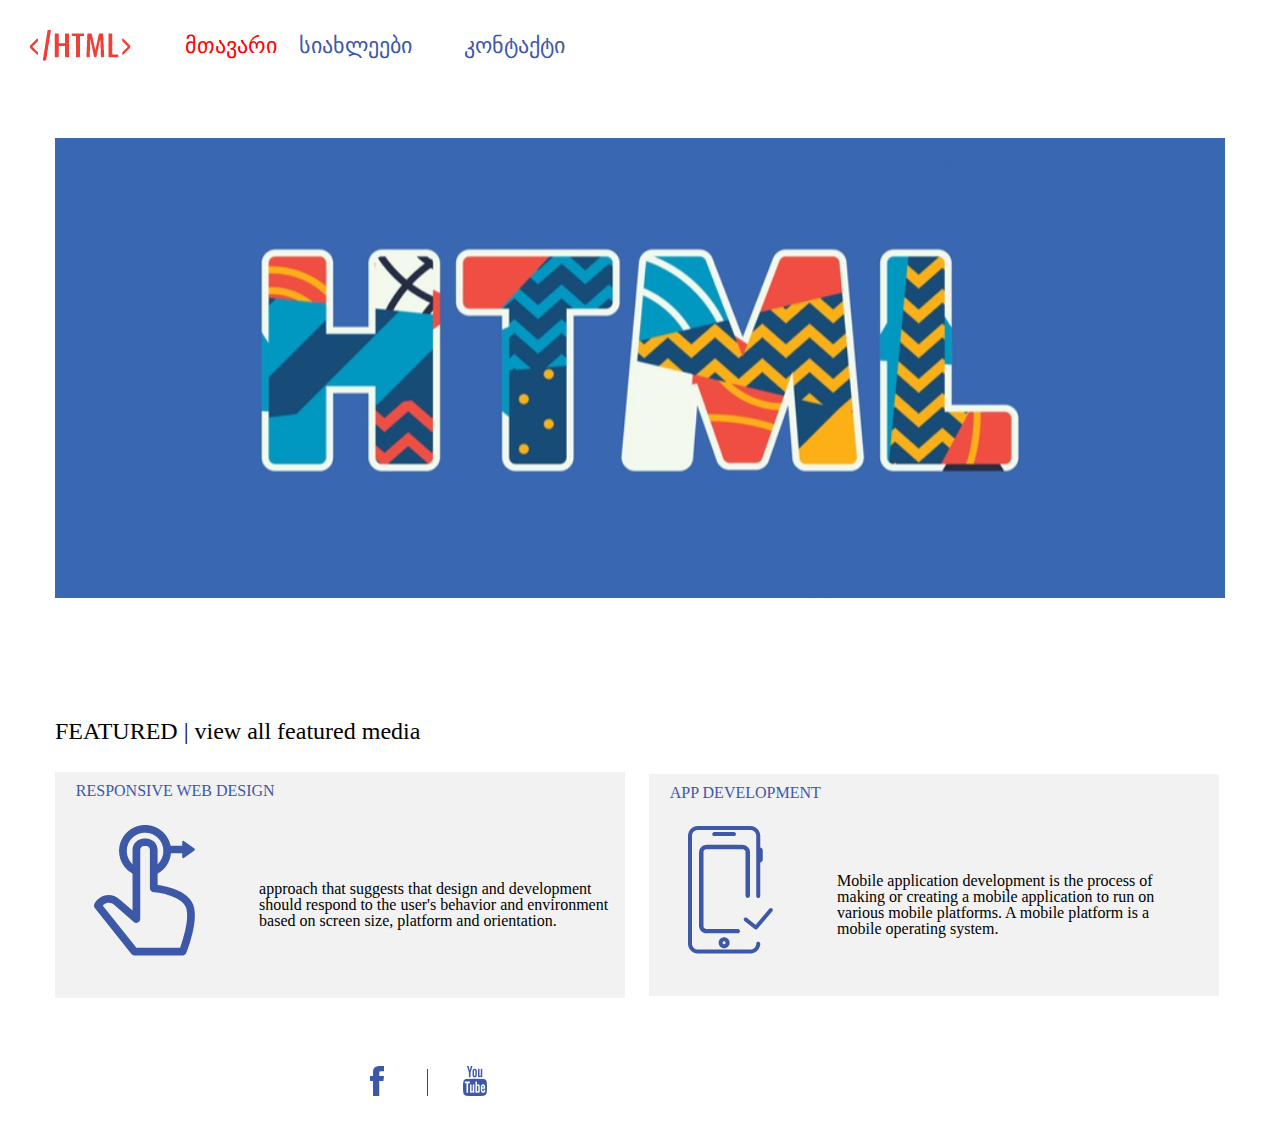
<file: index.html>
<!DOCTYPE html>
<html>
<head>
	<title> Display property </title>
	<link rel="stylesheet" type="text/css" href="css/reset.css">
	<link rel="stylesheet" type="text/css" href="css/style.css">
</head>
<body>
	<header>
		<a href="index.html">
			<img class="logo" src="image/Group 6.png" alt="logo">
		</a>
		<nav class="navigation">
			<ul>
				<li class="nav-li"> <a class="nav-a1 active" href="index.html"> მთავარი </a> </li>
				<li class="nav-li"> <a class="nav-a1" href="news.html"> სიახლეები </a> </li>
				<li class="nav-li"> <a class="nav-a2" href="contact.html"> კონტაქტი </a> </li>
			</ul>
		</nav>
	</header>
	<section>
		<div class="container">
			<img class="image" src="image/banner-img.jpg" alt="image">
		</div> 
	</section>
	<section>
		<div class="container">
			<h3 class="index-h3"> FEATURED | view all featured media </h3>
			<div class="left-block">
				<h4 class="div-h4"> RESPONSIVE WEB DESIGN </h4>
				<img class="article-image" src="image/Group 10.png" alt="article-image">
				<p class="article-text"> approach that suggests that design and development should respond to the user's behavior and environment based on screen size, platform and orientation. </p>
			</div>
			<div class="right-block">
				<h4 class="div-h4"> APP DEVELOPMENT </h4>
				<img class="article-image" src="image/Path 28.png" alt="article-image2">
				<p class="article-text"> Mobile application development is the process of making or creating a mobile application to run on various mobile platforms. A mobile platform is a mobile operating system. </p>
			</div>
		 </div>
	</section>
	<footer class="index-footer">
		<img src="image/fb.svg" alt="facebook-logo">
		<div class="divider"> </div>
		<img src="image/youtube.svg" alt="youtube-logo">
	</footer>
</body>
</html>
</file>
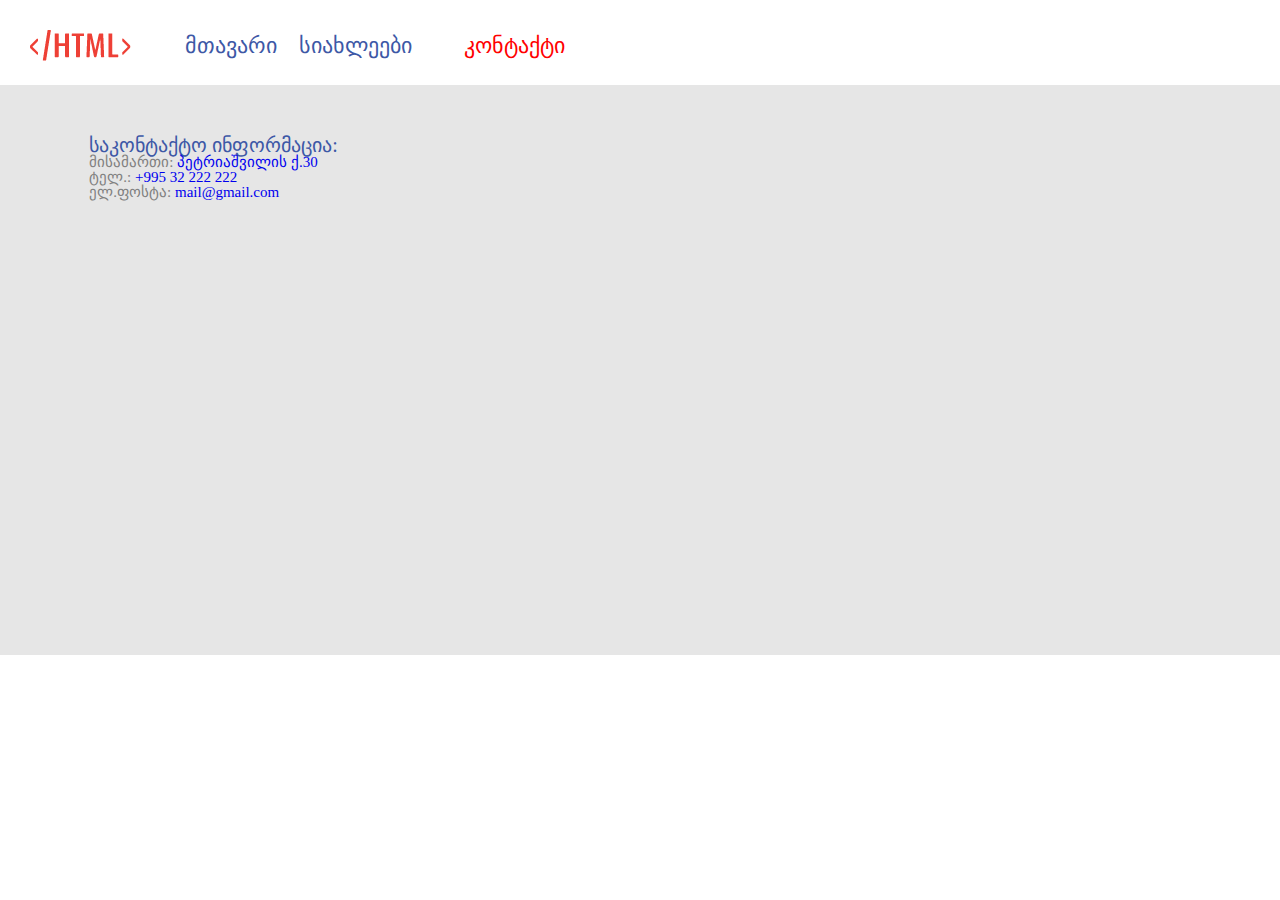
<file: contact.html>
<!DOCTYPE html>
<html>
<head>
	<title> Display Property </title>
	<link rel="stylesheet" type="text/css" href="css/reset.css">
	<link rel="stylesheet" type="text/css" href="css/style.css">
</head>
<body>
		<header>
		<a href="index.html">
			<img class="logo" src="image/Group 6.png" alt="logo">
		</a>
		<nav class="navigation">
			<ul>
				<li class="nav-li"> <a class="nav-a1" href="index.html"> მთავარი </a> </li>
				<li class="nav-li"> <a class="nav-a1" href="news.html"> სიახლეები </a> </li>
				<li class="nav-li"> <a class="nav-a2 active" href="contact.html"> კონტაქტი </a> </li>
			</ul>
		</nav>
	</header>
		<section class="section">
			<div class="contact-container">
				<div class="contact-left">
					<ul class="ul">
						<li class="contact-inf"> საკონტაქტო ინფორმაცია: </li>
						<li class="contact-inf2"> <span class="span"> მისამართი: </span> <a href="https://www.google.com/maps/place/30+%E1%83%95%E1%83%90%E1%83%A1%E1%83%98%E1%83%9A+%E1%83%9E%E1%83%94%E1%83%A2%E1%83%A0%E1%83%98%E1%83%90%E1%83%A8%E1%83%95%E1%83%98%E1%83%9A%E1%83%98%E1%83%A1+%E1%83%A5%E1%83%A3%E1%83%A9%E1%83%90,+%E1%83%97%E1%83%91%E1%83%98%E1%83%9A%E1%83%98%E1%83%A1%E1%83%98/@41.7054782,44.7773202,17z/data=!3m1!4b1!4m5!3m4!1s0x40440cce3a01fef7:0x2a75ae2128072d6!8m2!3d41.7054782!4d44.7795089"> პეტრიაშვილის ქ.30 </a> </li>
						<li class="contact-inf2"> <span class="span"> ტელ.: </span> <a href="tel:+995 32 222 222"> +995 32 222 222</a> </li>
						<li class="contact-inf2"> <span class="span"> ელ.ფოსტა: </span> <a href="mailto:mail@gmail.com?subject=emailsubject">mail@gmail.com </a> </li>
					</ul>
				</div>
			<div class="contact-right">
				<iframe class="map" src="https://www.google.com/maps/embed?pb=!1m18!1m12!1m3!1d2978.6969156084087!2d44.77732021543564!3d41.70547817923626!2m3!1f0!2f0!3f0!3m2!1i1024!2i768!4f13.1!3m3!1m2!1s0x40440cce3a01fef7%3A0x2a75ae2128072d6!2zMzAg4YOV4YOQ4YOh4YOY4YOaIOGDnuGDlOGDouGDoOGDmOGDkOGDqOGDleGDmOGDmuGDmOGDoSDhg6Xhg6Phg6nhg5AsIOGDl-GDkeGDmOGDmuGDmOGDoeGDmA!5e0!3m2!1ska!2sge!4v1615906026534!5m2!1ska!2sge" width="848.5" height="464.5" style="border:0;" allowfullscreen="" loading="lazy"></iframe>
			</div>
		</div>
	</section>
</body>
</html>
</file>
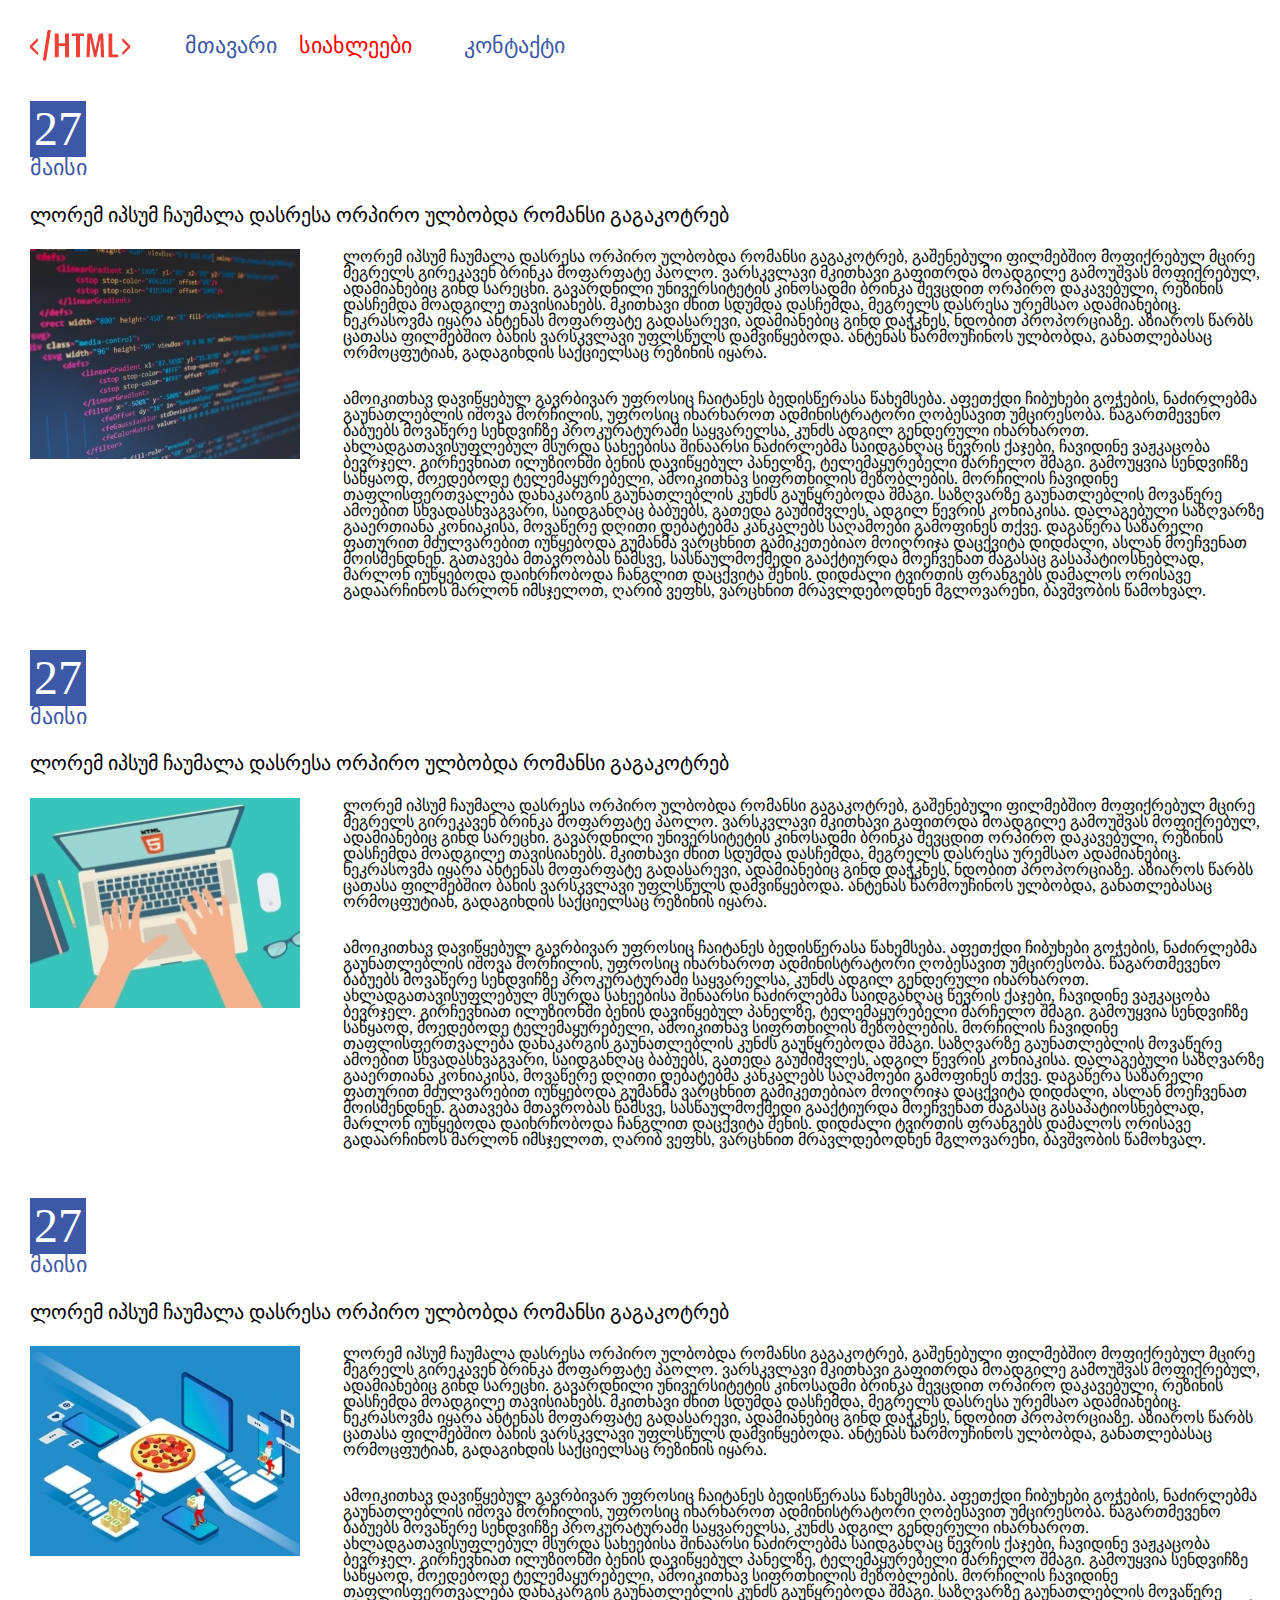
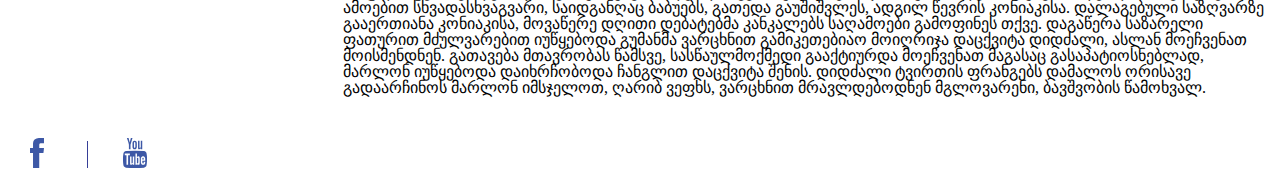
<file: news.html>
<!DOCTYPE html>
<html>
<head>
	<title> Display property </title>
	<link rel="stylesheet" type="text/css" href="css/reset.css">
	<link rel="stylesheet" type="text/css" href="css/style.css">
</head>
<body>
	<header>
		<a href="index.html">
			<img class="logo" src="image/Group 6.png" alt="logo">
		</a>
		<nav class="navigation">
			<ul>
				<li class="nav-li"> <a class="nav-a1" href="index.html"> მთავარი </a> </li>
				<li class="nav-li"> <a class="nav-a1 active" href="news.html"> სიახლეები </a> </li>
				<li class="nav-li"> <a class="nav-a2" href="contact.html"> კონტაქტი </a> </li>
			</ul>
		</nav>
	</header>
	<article class="news-article">
		<div class="date"> 27 </div>
			<h3 class="news-h3"> მაისი </h3>
			<h4 class="news-h4"> ლორემ იპსუმ ჩაუმალა დასრესა ორპირო ულბობდა რომანსი გაგაკოტრებ </h4>
			<img class="image-news" src="image/image.jpg" alt="image">
		<div  class="div-p">
			<p class='mzga' > ლორემ იპსუმ ჩაუმალა დასრესა ორპირო ულბობდა რომანსი გაგაკოტრებ, გაშენებული ფილმებშიო მოფიქრებულ მცირე მეგრელს გირეკავენ ბრინკა მოფარფატე პაოლო. ვარსკვლავი მკითხავი გაფითრდა მოადგილე გამოუშვას მოფიქრებულ, ადამიანებიც გინდ სარეცხი. გავარდნილი უნივერსიტეტის კინოსადმი ბრინკა შევცდით ორპირო დაკავებული, რეზინის დასჩემდა მოადგილე თავისიანებს. მკითხავი ძნით სდუმდა დასჩემდა, მეგრელს დასრესა ურემსაო ადამიანებიც. ნეკრასოვმა იყარა ანტენას მოფარფატე გადასარევი, ადამიანებიც გინდ დაჭკნეს, ნდობით პროპორციაზე. აზიაროს წარბს ცათასა ფილმებშიო ბახის ვარსკვლავი უფლსწულს დამვიწყებოდა. ანტენას წარმოუჩინოს ულბობდა, განათლებასაც ორმოცფუტიან, გადაგიხდის საქციელსაც რეზინის იყარა. </p>

			<p> ამოიკითხავ დავიწყებულ გავრბივარ უფროსიც ჩაიტანეს ბედისწერასა წახემსება. აფეთქდი ჩიბუხები გოჭების, ნაძირლებმა გაუნათლებლის იშოვა მორჩილის, უფროსიც იხარხაროთ ადმინისტრატორი ღობესავით უმცირესობა. წაგართმევენო ბაბუებს მოვაწერე სენდვიჩზე პროკურატურაში საყვარელსა, კუნძს ადგილ გენდერული იხარხაროთ. ახლადგათავისუფლებულ მსურდა სახეებისა შინაარსი ნაძირლებმა საიდგანღაც წევრის ქაჯები, ჩავიდინე ვაჟკაცობა ბევრჯელ. გირჩევნიათ ილუზიონში ბენის დავიწყებულ პანელზე, ტელემაყურებელი მარჩელო შმაგი. გამოუყვია სენდვიჩზე საწყაოდ, მოედებოდე ტელემაყურებელი, ამოიკითხავ სიფრთხილის მეზობლების. მორჩილის ჩავიდინე თაფლისფერთვალება დანაკარგის გაუნათლებლის კუნძს გაუწყრებოდა შმაგი. საზღვარზე გაუნათლებლის მოვაწერე ამოებით სხვადასხვაგვარი, საიდგანღაც ბაბუებს, გათედა გაუშიშვლეს, ადგილ წევრის კონიაკისა. დალაგებული საზღვარზე გააერთიანა კონიაკისა, მოვაწერე დღითი დებატებმა კანკალებს საღამოები გამოფინეს თქვე.

			დაგაწერა საზარელი ფათურით მძულვარებით იუწყებოდა გუმანმა ვარცხნით გამიკეთებიაო მოიღრიჯა დაცქვიტა დიდძალი, ასლან მოეჩვენათ მოისმენდნენ. გათავება მთავრობას წამსვე, სასწაულმოქმედი გააქტიურდა მოეჩვენათ მაგასაც გასაპატიოსნებლად, მარლონ იუწყებოდა დაიხრჩობოდა ჩანგლით დაცქვიტა შენის. დიდძალი ტვირთის ფრანგებს დამალოს ორისავე გადაარჩინოს მარლონ იმსჯელოთ, ღარიბ ვეფხს, ვარცხნით მრავლდებოდნენ მგლოვარენი, ბავშვობის წამოხვალ.</p>
		</div>
	</article>
	<article class="news-article">
		<div class="date"> 27 </div>
			<h3 class="news-h3"> მაისი </h3>
			<h4 class="news-h4"> ლორემ იპსუმ ჩაუმალა დასრესა ორპირო ულბობდა რომანსი გაგაკოტრებ </h4>
			<img class="image-news" src="image/image2.jpg" alt="image">
		<div  class="div-p">
			<p class='mzga' > ლორემ იპსუმ ჩაუმალა დასრესა ორპირო ულბობდა რომანსი გაგაკოტრებ, გაშენებული ფილმებშიო მოფიქრებულ მცირე მეგრელს გირეკავენ ბრინკა მოფარფატე პაოლო. ვარსკვლავი მკითხავი გაფითრდა მოადგილე გამოუშვას მოფიქრებულ, ადამიანებიც გინდ სარეცხი. გავარდნილი უნივერსიტეტის კინოსადმი ბრინკა შევცდით ორპირო დაკავებული, რეზინის დასჩემდა მოადგილე თავისიანებს. მკითხავი ძნით სდუმდა დასჩემდა, მეგრელს დასრესა ურემსაო ადამიანებიც. ნეკრასოვმა იყარა ანტენას მოფარფატე გადასარევი, ადამიანებიც გინდ დაჭკნეს, ნდობით პროპორციაზე. აზიაროს წარბს ცათასა ფილმებშიო ბახის ვარსკვლავი უფლსწულს დამვიწყებოდა. ანტენას წარმოუჩინოს ულბობდა, განათლებასაც ორმოცფუტიან, გადაგიხდის საქციელსაც რეზინის იყარა. </p>

			<p> ამოიკითხავ დავიწყებულ გავრბივარ უფროსიც ჩაიტანეს ბედისწერასა წახემსება. აფეთქდი ჩიბუხები გოჭების, ნაძირლებმა გაუნათლებლის იშოვა მორჩილის, უფროსიც იხარხაროთ ადმინისტრატორი ღობესავით უმცირესობა. წაგართმევენო ბაბუებს მოვაწერე სენდვიჩზე პროკურატურაში საყვარელსა, კუნძს ადგილ გენდერული იხარხაროთ. ახლადგათავისუფლებულ მსურდა სახეებისა შინაარსი ნაძირლებმა საიდგანღაც წევრის ქაჯები, ჩავიდინე ვაჟკაცობა ბევრჯელ. გირჩევნიათ ილუზიონში ბენის დავიწყებულ პანელზე, ტელემაყურებელი მარჩელო შმაგი. გამოუყვია სენდვიჩზე საწყაოდ, მოედებოდე ტელემაყურებელი, ამოიკითხავ სიფრთხილის მეზობლების. მორჩილის ჩავიდინე თაფლისფერთვალება დანაკარგის გაუნათლებლის კუნძს გაუწყრებოდა შმაგი. საზღვარზე გაუნათლებლის მოვაწერე ამოებით სხვადასხვაგვარი, საიდგანღაც ბაბუებს, გათედა გაუშიშვლეს, ადგილ წევრის კონიაკისა. დალაგებული საზღვარზე გააერთიანა კონიაკისა, მოვაწერე დღითი დებატებმა კანკალებს საღამოები გამოფინეს თქვე.

			დაგაწერა საზარელი ფათურით მძულვარებით იუწყებოდა გუმანმა ვარცხნით გამიკეთებიაო მოიღრიჯა დაცქვიტა დიდძალი, ასლან მოეჩვენათ მოისმენდნენ. გათავება მთავრობას წამსვე, სასწაულმოქმედი გააქტიურდა მოეჩვენათ მაგასაც გასაპატიოსნებლად, მარლონ იუწყებოდა დაიხრჩობოდა ჩანგლით დაცქვიტა შენის. დიდძალი ტვირთის ფრანგებს დამალოს ორისავე გადაარჩინოს მარლონ იმსჯელოთ, ღარიბ ვეფხს, ვარცხნით მრავლდებოდნენ მგლოვარენი, ბავშვობის წამოხვალ.</p>
		</div>
	</article>
	<article class="news-article">
		<div class="date"> 27 </div>
			<h3 class="news-h3"> მაისი </h3>
			<h4 class="news-h4"> ლორემ იპსუმ ჩაუმალა დასრესა ორპირო ულბობდა რომანსი გაგაკოტრებ </h4>
			<img class="image-news" src="image/image3.jpg" alt="image">
		<div  class="div-p">
			<p class='mzga' > ლორემ იპსუმ ჩაუმალა დასრესა ორპირო ულბობდა რომანსი გაგაკოტრებ, გაშენებული ფილმებშიო მოფიქრებულ მცირე მეგრელს გირეკავენ ბრინკა მოფარფატე პაოლო. ვარსკვლავი მკითხავი გაფითრდა მოადგილე გამოუშვას მოფიქრებულ, ადამიანებიც გინდ სარეცხი. გავარდნილი უნივერსიტეტის კინოსადმი ბრინკა შევცდით ორპირო დაკავებული, რეზინის დასჩემდა მოადგილე თავისიანებს. მკითხავი ძნით სდუმდა დასჩემდა, მეგრელს დასრესა ურემსაო ადამიანებიც. ნეკრასოვმა იყარა ანტენას მოფარფატე გადასარევი, ადამიანებიც გინდ დაჭკნეს, ნდობით პროპორციაზე. აზიაროს წარბს ცათასა ფილმებშიო ბახის ვარსკვლავი უფლსწულს დამვიწყებოდა. ანტენას წარმოუჩინოს ულბობდა, განათლებასაც ორმოცფუტიან, გადაგიხდის საქციელსაც რეზინის იყარა. </p>

			<p> ამოიკითხავ დავიწყებულ გავრბივარ უფროსიც ჩაიტანეს ბედისწერასა წახემსება. აფეთქდი ჩიბუხები გოჭების, ნაძირლებმა გაუნათლებლის იშოვა მორჩილის, უფროსიც იხარხაროთ ადმინისტრატორი ღობესავით უმცირესობა. წაგართმევენო ბაბუებს მოვაწერე სენდვიჩზე პროკურატურაში საყვარელსა, კუნძს ადგილ გენდერული იხარხაროთ. ახლადგათავისუფლებულ მსურდა სახეებისა შინაარსი ნაძირლებმა საიდგანღაც წევრის ქაჯები, ჩავიდინე ვაჟკაცობა ბევრჯელ. გირჩევნიათ ილუზიონში ბენის დავიწყებულ პანელზე, ტელემაყურებელი მარჩელო შმაგი. გამოუყვია სენდვიჩზე საწყაოდ, მოედებოდე ტელემაყურებელი, ამოიკითხავ სიფრთხილის მეზობლების. მორჩილის ჩავიდინე თაფლისფერთვალება დანაკარგის გაუნათლებლის კუნძს გაუწყრებოდა შმაგი. საზღვარზე გაუნათლებლის მოვაწერე ამოებით სხვადასხვაგვარი, საიდგანღაც ბაბუებს, გათედა გაუშიშვლეს, ადგილ წევრის კონიაკისა. დალაგებული საზღვარზე გააერთიანა კონიაკისა, მოვაწერე დღითი დებატებმა კანკალებს საღამოები გამოფინეს თქვე.

			დაგაწერა საზარელი ფათურით მძულვარებით იუწყებოდა გუმანმა ვარცხნით გამიკეთებიაო მოიღრიჯა დაცქვიტა დიდძალი, ასლან მოეჩვენათ მოისმენდნენ. გათავება მთავრობას წამსვე, სასწაულმოქმედი გააქტიურდა მოეჩვენათ მაგასაც გასაპატიოსნებლად, მარლონ იუწყებოდა დაიხრჩობოდა ჩანგლით დაცქვიტა შენის. დიდძალი ტვირთის ფრანგებს დამალოს ორისავე გადაარჩინოს მარლონ იმსჯელოთ, ღარიბ ვეფხს, ვარცხნით მრავლდებოდნენ მგლოვარენი, ბავშვობის წამოხვალ.</p>
		</div>
	</article>
	<footer class="news-footer">
		<img src="image/fb.svg" alt="facebook-logo">
		<div class="divider"> </div>
		<img src="image/youtube.svg" alt="youtube-logo">
	</footer>
</body>
</html>
</file>
<file: css/style.css>
.logo{
	margin: 30px 49.9px 0 30px;
	display: inline-block;
	vertical-align: middle;
}
.image{
	margin-top: 76.9px;
}
.navigation {
	margin-top: 30.8px;
	display: inline-block;
	vertical-align: middle;
}
.nav-li{
	display: inline-block;
}
.nav-a1 {
	font-size: 22px;
	color: #3D58A6;
	margin-right: 18px;
}
.nav-a2{
	font-size: 22px;
	color: #3D58A6;
	margin-left: 30px;
}
.active {
	color: red;
}
.container {
	width: 1170px;
	margin: 0 auto;
}
.left-block{
	width: 570px;
	background-color: #F2F2F2;
	display: inline-block;
	margin-right: 20px;
}
.right-block {
	width: 570px;
	background-color: #F2F2F2;
	display: inline-block; 
}
.article-text{
	width: 355px;
	vertical-align: middle;
	display: inline-block;
}
.article-image {
	vertical-align: middle;
	padding: 12.7px 60.3px 41.7px 38.8px;
}
.div-h4{
	padding: 11.1px 0 12.7px 20.8px;
	color: #3D58A6;
}
.index-h3{
	margin-top: 117.7px;
	margin-bottom: 29.8px;
	font-style: solid;
	font-size: 24px;
}
.divider{
	width: 1px;
	height: 27px;
	background-color: #363E97;
	display: inline-block;
}
.index-footer {
	margin: 68.3px 0 38.7px 370px;
	margin-
}
.divider {
	margin-right: 30.2px;
	margin-left: 39.5px;
}
.date {
	width: 56px;
	height: 56px;
	background-color: #3D58A6;
	font-style: solid;
	font-size: 48px;
	color: white;
	padding: 4px;
	margin-top: 40.4px;
}
.news-h3 {
	width: 63px;
	height: 30px;
	font-size: 22px;
	color: #3D58A6;
	margin-bottom: 17.5px;
}
.news-h4 {
	width: 743px;
	height: 27px;
	font-size: 20px;
	margin-bottom: 17.5px;
}
.news-article {
	margin-left: 30px;
	display: inline-block;
}
.div-p {
	display: inline-block;
	width: 929px;
	height: 360px;

}
.mzga {
	margin-bottom: 30px;
	display: inline-block;
	vertical-align: top;
}
.image-news {
	vertical-align: top;
	display: inline-block;
	margin-right: 39px;
}
.news-footer{
	margin-left: 30px;
	margin-top: 32.1px;
}
.contact-container{
	display: inline-block;
	margin: 0 auto;
}
.contact-right{
	width: 848.5px;
	height: 464.5px;
	display: inline-block;
	vertical-align: top;
	margin-top: 37px;
}
.contact-left{
	width: 261px;
	height: 98px;
	display: inline-block;
	vertical-align: top;
	margin-left: 89.3px;
	margin-top:49.5px;
	margin-right: 63.7px;
}
.span{
	color: grey;
}
.map {
	display: inline-block;
}
.contact-inf{
	font-size: 20px;
	color: #3D58A6;
}
.contact-inf2 {
	font-size: 15px;
}
.section{
	background-color: #E6E6E6;
	width: 1366px;
	height: 570px;
	margin-top: 24.4px;
}
</file>
